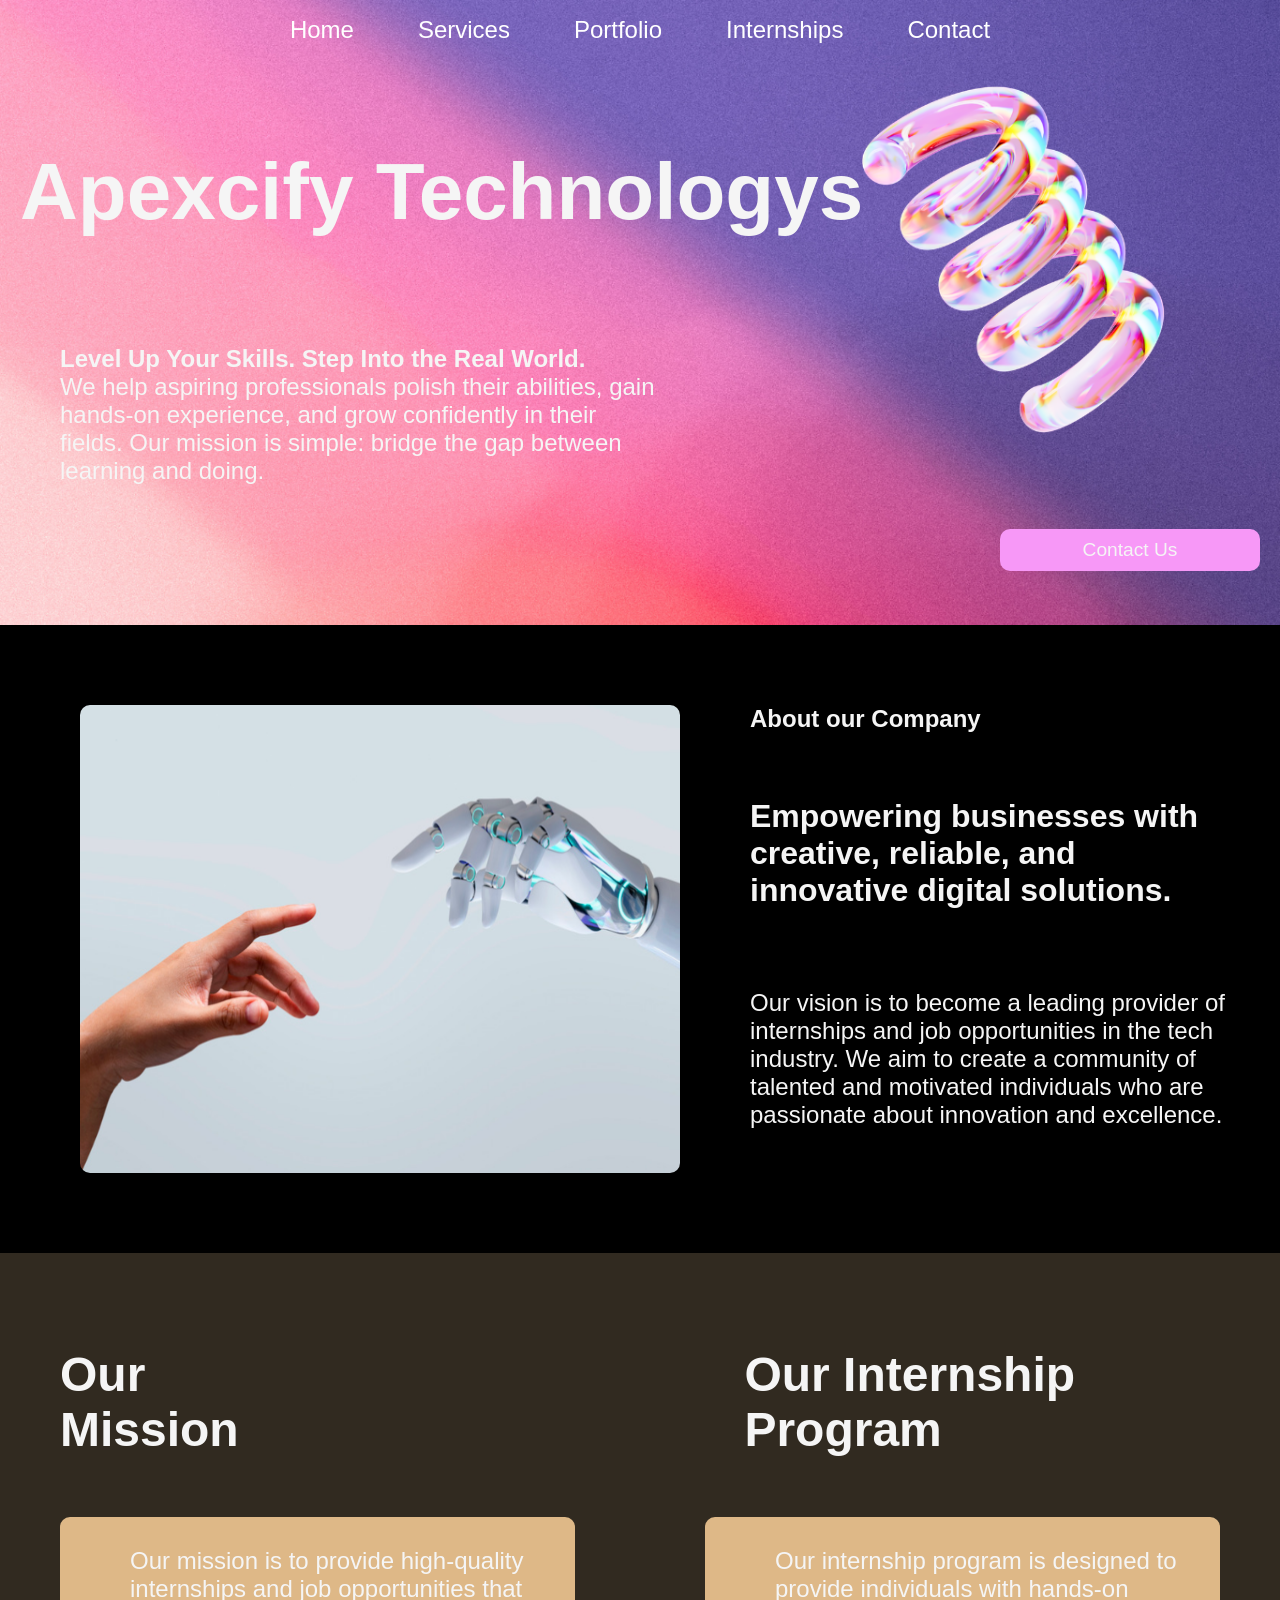
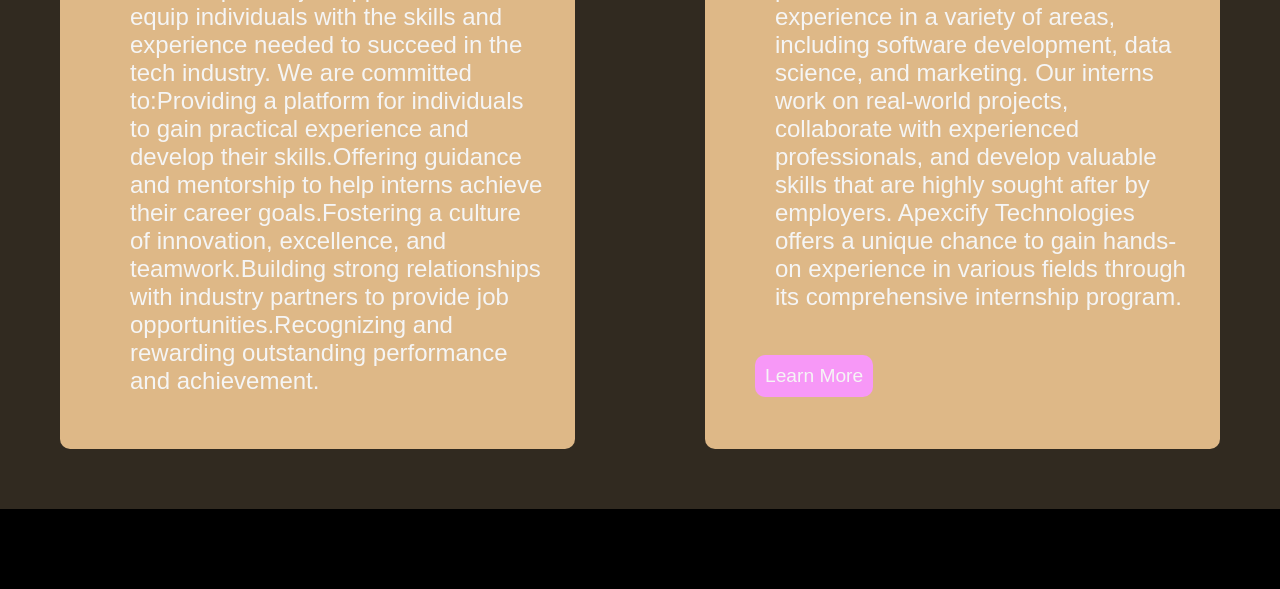
<file: index.html>
<!DOCTYPE html>
<html lang="en">
<head>
    <meta charset="UTF-8">
    <meta name="viewport" content="width=device-width, initial-scale=1.0">
    <link rel="stylesheet" href="style.css">
    <title>Apexify Technologys</title>
</head>
<body>
    <section class="Home">
    <nav>
        <a href="index.html">Home</a>
        <a href="services.html">Services</a>
        <a href="portfolio.html">Portfolio</a>
        <a href="internships.html">Internships</a>
        <a href="contact.html">Contact</a>
    </nav>
    <h1>Apexcify Technologys</h1>
    <div class="Container">
    <p><strong>Level Up Your Skills. Step Into the Real World.</strong><br>We help aspiring professionals
         polish their abilities, gain hands-on experience, and grow confidently in their fields.
          Our mission is simple: bridge the gap between learning and doing.<br>
         </p>
    <button style="margin-left: 1000px;"><a href="contact.html">Contact Us</a></button>
    </div>
    <br><br><br>
    </section>
    <section class="Company">
        <div class="Container-2">
            
            <img src="images/Image-2.png" alt="Image" style="border-radius: 10px;">
            
            <div class="Text">
            <h2>About our Company</h2>
            <h4>Empowering businesses with creative, reliable, and innovative digital solutions.</h4>
            <p>Our vision is to become a leading provider of internships and job opportunities in the 
                tech industry. We aim to create a community of talented and motivated individuals who 
                are passionate about innovation and excellence.</p>
        </div>
        </div>
    </section>



    <section class="mission" style="background-color:rgb(49, 42, 32);background-size: cover;margin-bottom: 0%;">
     <br><br><br>   
        <div class="headers">
        <h2>Our Mission</h2>
        <h2>Our Internship Program</h2>
        </div>
        
        <div class="Container-2">
                <div class="card">
                <p>Our mission is to provide high-quality internships and job opportunities that equip 
                individuals with the skills and experience needed to succeed in the tech industry.
                We are committed to:Providing a platform for individuals to gain practical experience 
                and develop their skills.Offering guidance and mentorship to help interns achieve their
                 career goals.Fostering a culture of innovation, excellence, and teamwork.Building 
                 strong relationships with industry partners to provide job opportunities.Recognizing 
                 and rewarding outstanding performance and achievement.</p>
            </div>
            
                
                <div class="card">
                <p>Our internship program is designed to provide individuals with hands-on experience 
                    in a variety of areas, including software development, data science, and marketing.
                     Our interns work on real-world projects, collaborate with experienced 
                     professionals, and develop valuable skills that are highly sought after by
                    employers. Apexcify
                    Technologies offers a unique chance to gain hands-on experience in various
                     fields through its comprehensive internship program.</p>
                <button style="margin-left: 40px;"><a href="internships.html">Learn More</a></button>
            </div>
            
        </div>

    </section>
</body>
</html>
</file>
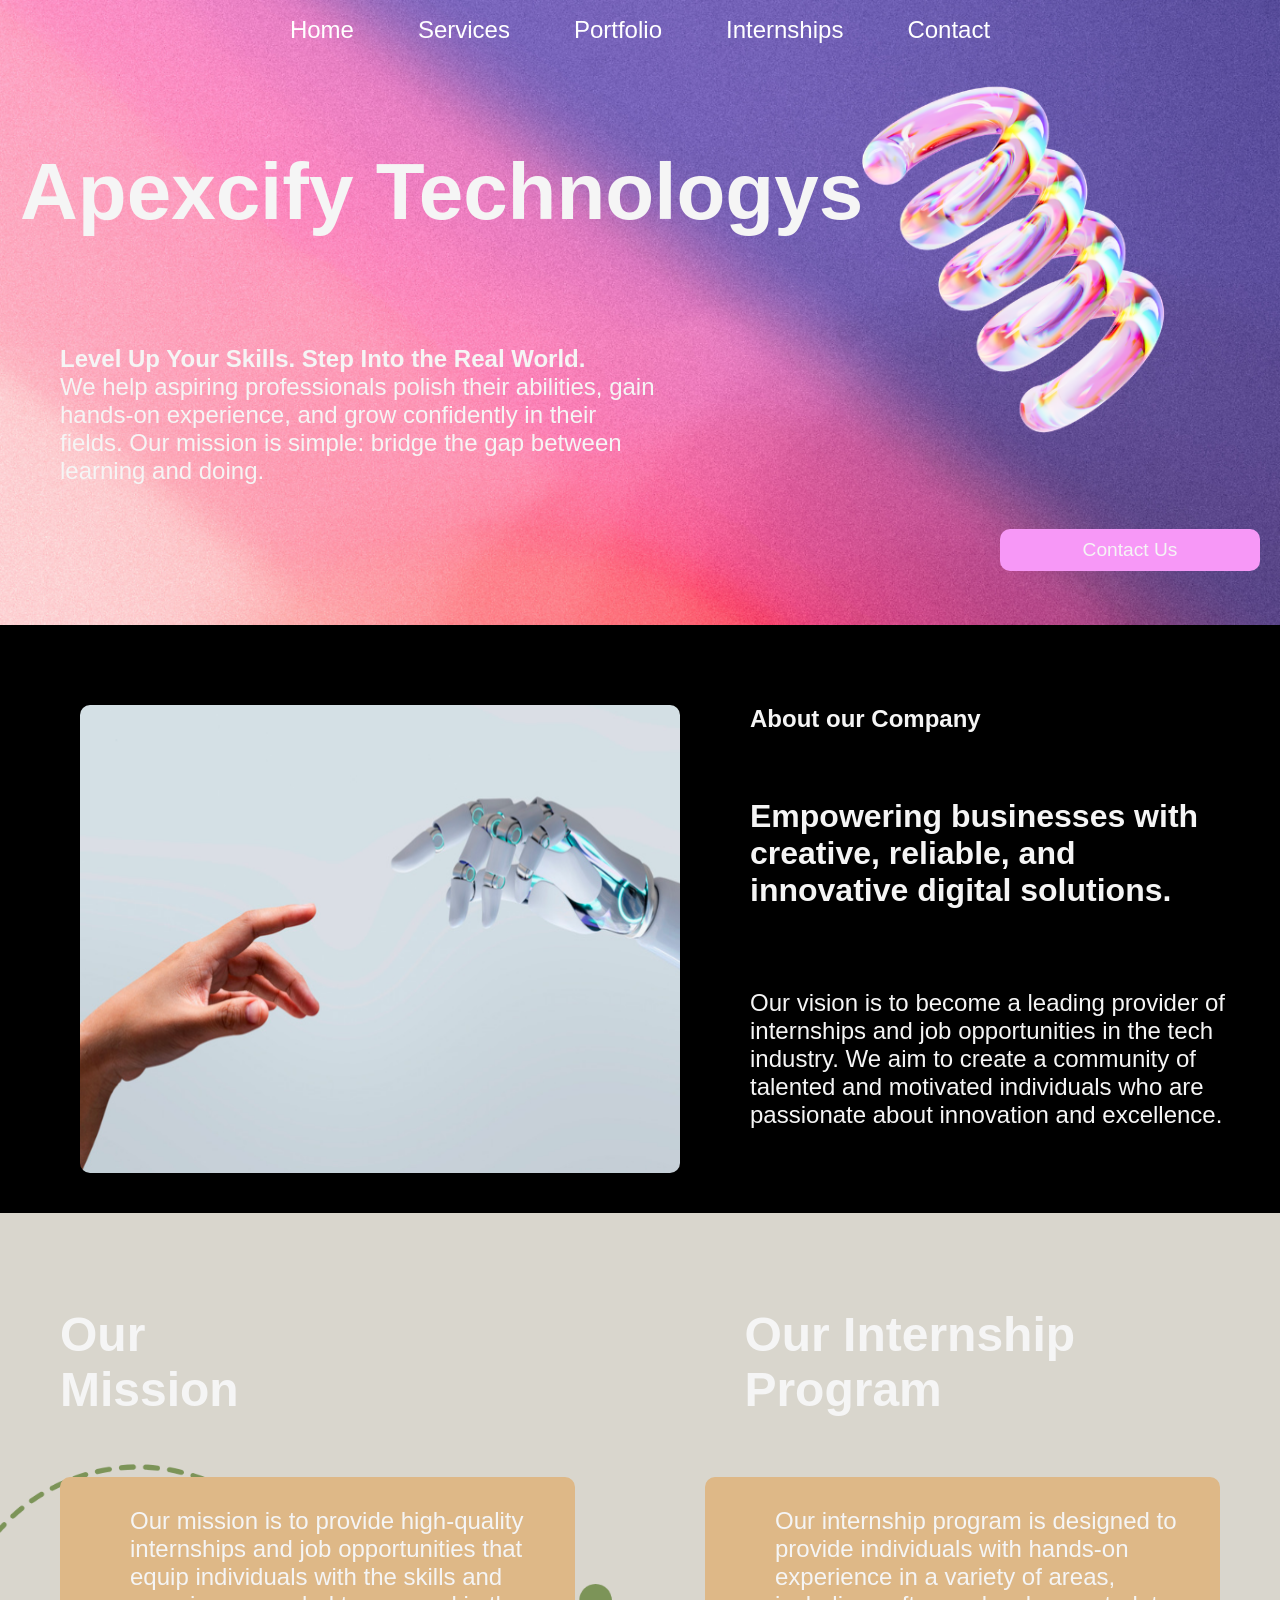
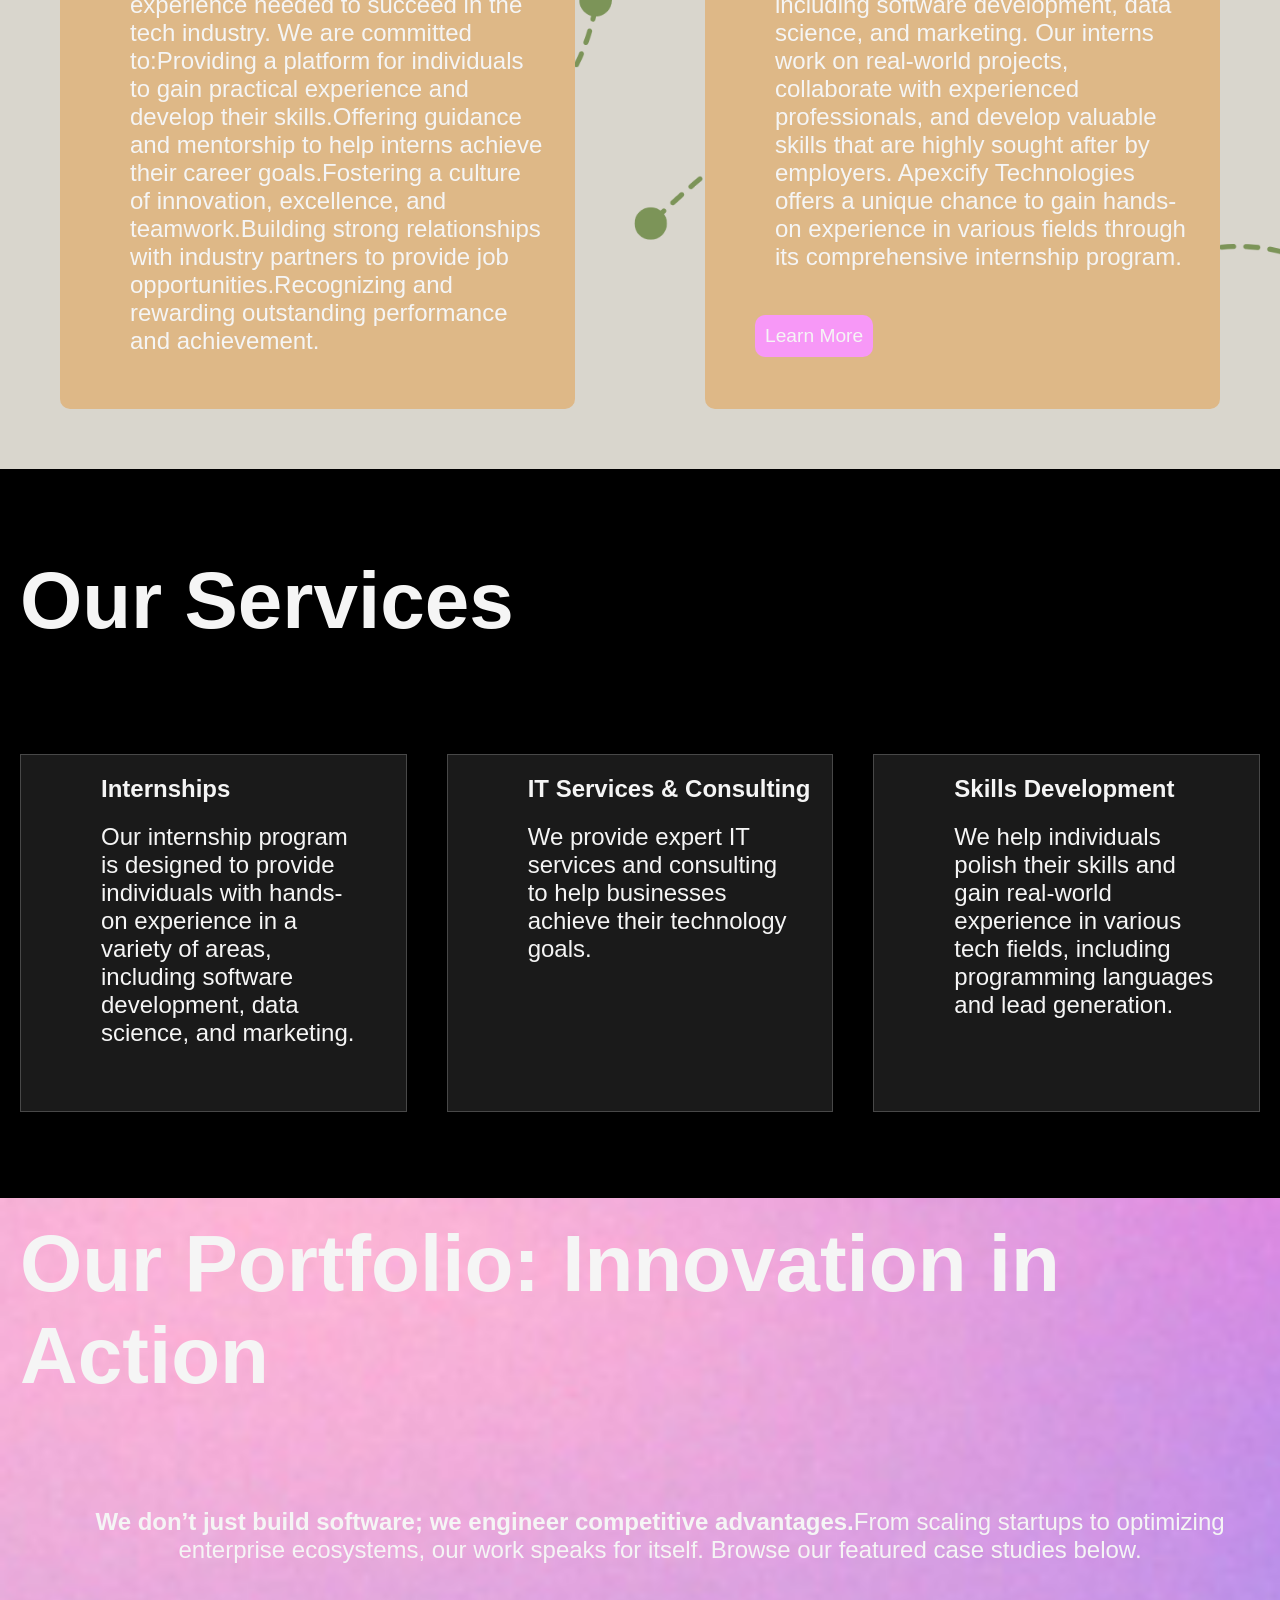
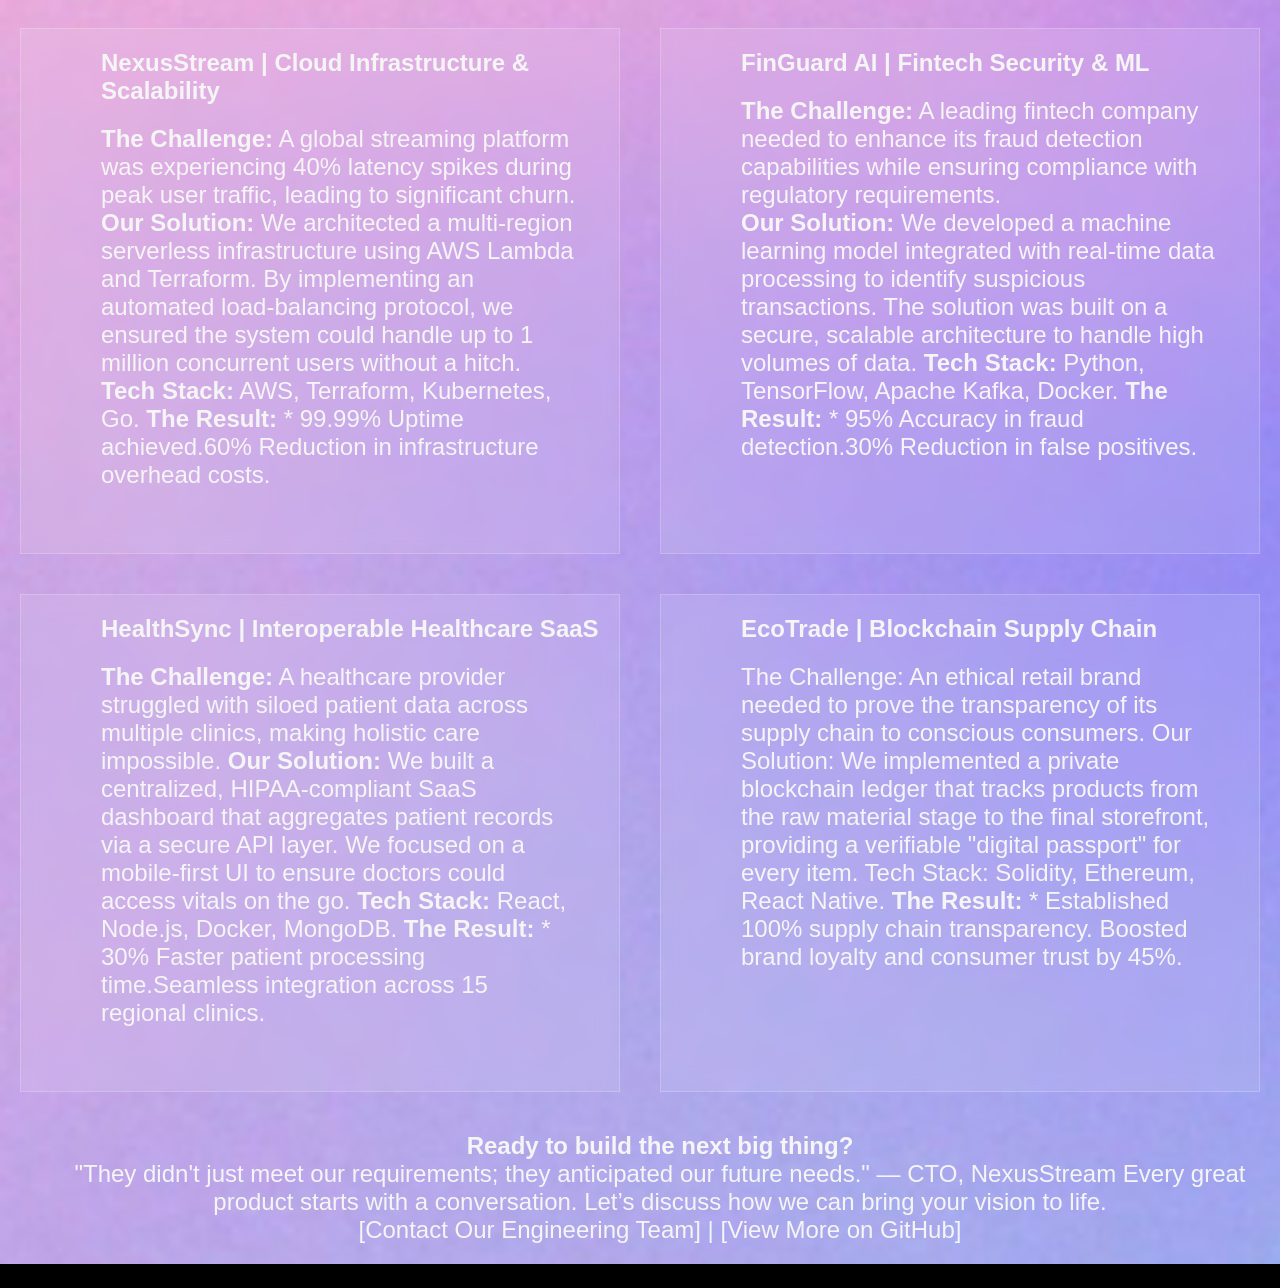
<file: testing/index.html>
<!DOCTYPE html>
<html lang="en">
<head>
    <meta charset="UTF-8">
    <meta name="viewport" content="width=device-width, initial-scale=1.0">
    <link rel="stylesheet" href="style.css">
    <title>Apexify Technologys</title>
</head>
<body>
    <section class="Home">
    <nav>
        <a href="index.html">Home</a>
        <a href="services.html">Services</a>
        <a href="portfolio.html">Portfolio</a>
        <a href="internships.html">Internships</a>
        <a href="contact.html">Contact</a>
    </nav>
    <h1>Apexcify Technologys</h1>
    <div class="Container">
    <p><strong>Level Up Your Skills. Step Into the Real World.</strong><br>We help aspiring professionals
         polish their abilities, gain hands-on experience, and grow confidently in their fields.
          Our mission is simple: bridge the gap between learning and doing.<br>
         </p>
    <button style="margin-left: 1000px;"><a href="contact.html">Contact Us</a></button>
    </div>
    <br><br><br>
    </section>
    <section class="Company">
        <div class="Container-2" style="margin-bottom: 40px;">
            
            <img src="images/Image-2.png" alt="Image" style="border-radius: 10px;">
            
            <div class="Text">
            <h2>About our Company</h2>
            <h4>Empowering businesses with creative, reliable, and innovative digital solutions.</h4>
            <p>Our vision is to become a leading provider of internships and job opportunities in the 
                tech industry. We aim to create a community of talented and motivated individuals who 
                are passionate about innovation and excellence.</p>
        </div>
        </div>
    </section>



    <section class="mission" style="background-image: url(images/Background-3.png);background-size: cover;margin-bottom: 0%;">
     <br><br><br>   
        <div class="headers">
        <h2>Our Mission</h2>
        <h2>Our Internship Program</h2>
        </div>
        
        <div class="Container-2">
                <div class="card">
                <p>Our mission is to provide high-quality internships and job opportunities that equip 
                individuals with the skills and experience needed to succeed in the tech industry.
                We are committed to:Providing a platform for individuals to gain practical experience 
                and develop their skills.Offering guidance and mentorship to help interns achieve their
                 career goals.Fostering a culture of innovation, excellence, and teamwork.Building 
                 strong relationships with industry partners to provide job opportunities.Recognizing 
                 and rewarding outstanding performance and achievement.</p>
            </div>
            
                
                <div class="card">
                <p>Our internship program is designed to provide individuals with hands-on experience 
                    in a variety of areas, including software development, data science, and marketing.
                     Our interns work on real-world projects, collaborate with experienced 
                     professionals, and develop valuable skills that are highly sought after by
                    employers. Apexcify
                    Technologies offers a unique chance to gain hands-on experience in various
                     fields through its comprehensive internship program.</p>
                <button style="margin-left: 40px;"><a href="internships.html">Learn More</a></button>
            </div>
            
        </div>

    </section>
    <section class="Services">
        <h1>Our Services</h1>
        <div class="Container-3">
            <div class="cards-2">
                <h2>Internships</h2>
                <p>Our internship program is designed to provide individuals with hands-on experience 
                    in a variety of areas, including software development, data science, and marketing.
                    </p>
            </div>
            <div class="cards-2">
                <h2>IT Services & Consulting</h2>
                <p>We provide expert IT services and consulting to help businesses achieve their
                 technology goals.</p>
            </div>
            <div class="cards-2">
                <h2>Skills Development</h2>
                <p>We help individuals polish their skills and gain real-world experience in various tech fields, including programming languages
                 and lead generation.</p>
            </div>

        </div>

    </section>
     <section class="Services" style="background-image: url(images/Background-2.png);background-size: cover;">
        <h1>Our Portfolio: Innovation in Action</h1>
        <p style="max-width:fit-content;text-align: center;"><strong>We don’t just build software; we engineer competitive advantages.</strong>From 
        scaling startups to optimizing enterprise ecosystems, our work speaks for itself. 
        Browse our featured case studies below.</p>
        <div class="Container-3">
            <div class="cards-2">
                <h2>NexusStream | Cloud Infrastructure & Scalability</h2>
                <p><strong>The Challenge:</strong> A global streaming platform was experiencing 40% latency spikes 
                during peak user traffic, leading to significant churn. <br>
                <strong>Our Solution:</strong> We architected a multi-region serverless infrastructure 
                using AWS Lambda and Terraform. By implementing an automated load-balancing protocol, 
                we ensured the system could handle up to 1 million concurrent users without a hitch.
                <strong>Tech Stack:</strong> AWS, Terraform, Kubernetes, Go.
                <strong>The Result:</strong> * 99.99% Uptime achieved.60% Reduction in infrastructure overhead costs.
                </p>
            </div>
            <div class="cards-2">
                <h2>FinGuard AI | Fintech Security & ML</h2>
                <p><strong>The Challenge:</strong> A leading fintech company needed to enhance its fraud detection capabilities while ensuring compliance with regulatory requirements. <br>
                <strong>Our Solution:</strong> We developed a machine learning model integrated with real-time data processing to identify suspicious transactions. The solution was built on a secure, scalable architecture to handle high volumes of data.
                <strong>Tech Stack:</strong> Python, TensorFlow, Apache Kafka, Docker.
                <strong>The Result:</strong> * 95% Accuracy in fraud detection.30% Reduction in false positives.
                </p>
            </div>
        </div>
        <div class="Container-3">
            <div class="cards-2">
                <h2>HealthSync | Interoperable Healthcare SaaS</h2>
                <p><strong>The Challenge:</strong> A healthcare provider struggled with siloed patient data across multiple clinics, making holistic care impossible.
                <strong>Our Solution:</strong> We built a centralized, HIPAA-compliant SaaS dashboard that aggregates patient records via a secure API layer. We focused on a mobile-first UI to ensure doctors could access vitals on the go.
                <strong>Tech Stack:</strong> React, Node.js, Docker, MongoDB.
                <strong>The Result:</strong> * 30% Faster patient processing time.Seamless integration across 15 regional clinics.
                </p>
            </div>
            <div class="cards-2">
                <h2>EcoTrade | Blockchain Supply Chain</h2>
                <p> <strong></strong>The Challenge: An ethical retail brand needed to prove the transparency of its supply chain to conscious consumers.
                Our Solution: We implemented a private blockchain ledger that tracks products from the raw material stage to the final storefront, providing a verifiable "digital passport" for every item.
                </strong>Tech Stack:</strong> Solidity, Ethereum, React Native.
                <strong>The Result:</strong> * Established 100% supply chain transparency.
                Boosted brand loyalty and consumer trust by 45%.
                </p>
            </div>
        </div>
        
            <p style="max-width:fit-content;text-align: center;"><strong>Ready to build the next big thing?</strong> <br> "They didn't just meet our 
            requirements; they anticipated our future needs." — CTO, NexusStream
            Every great product starts with a conversation. Let’s discuss how we can bring your vision to life.
             <br>[Contact Our Engineering Team] | [View More on GitHub]</p>
        
        </section>
</body>

</html>
</file>
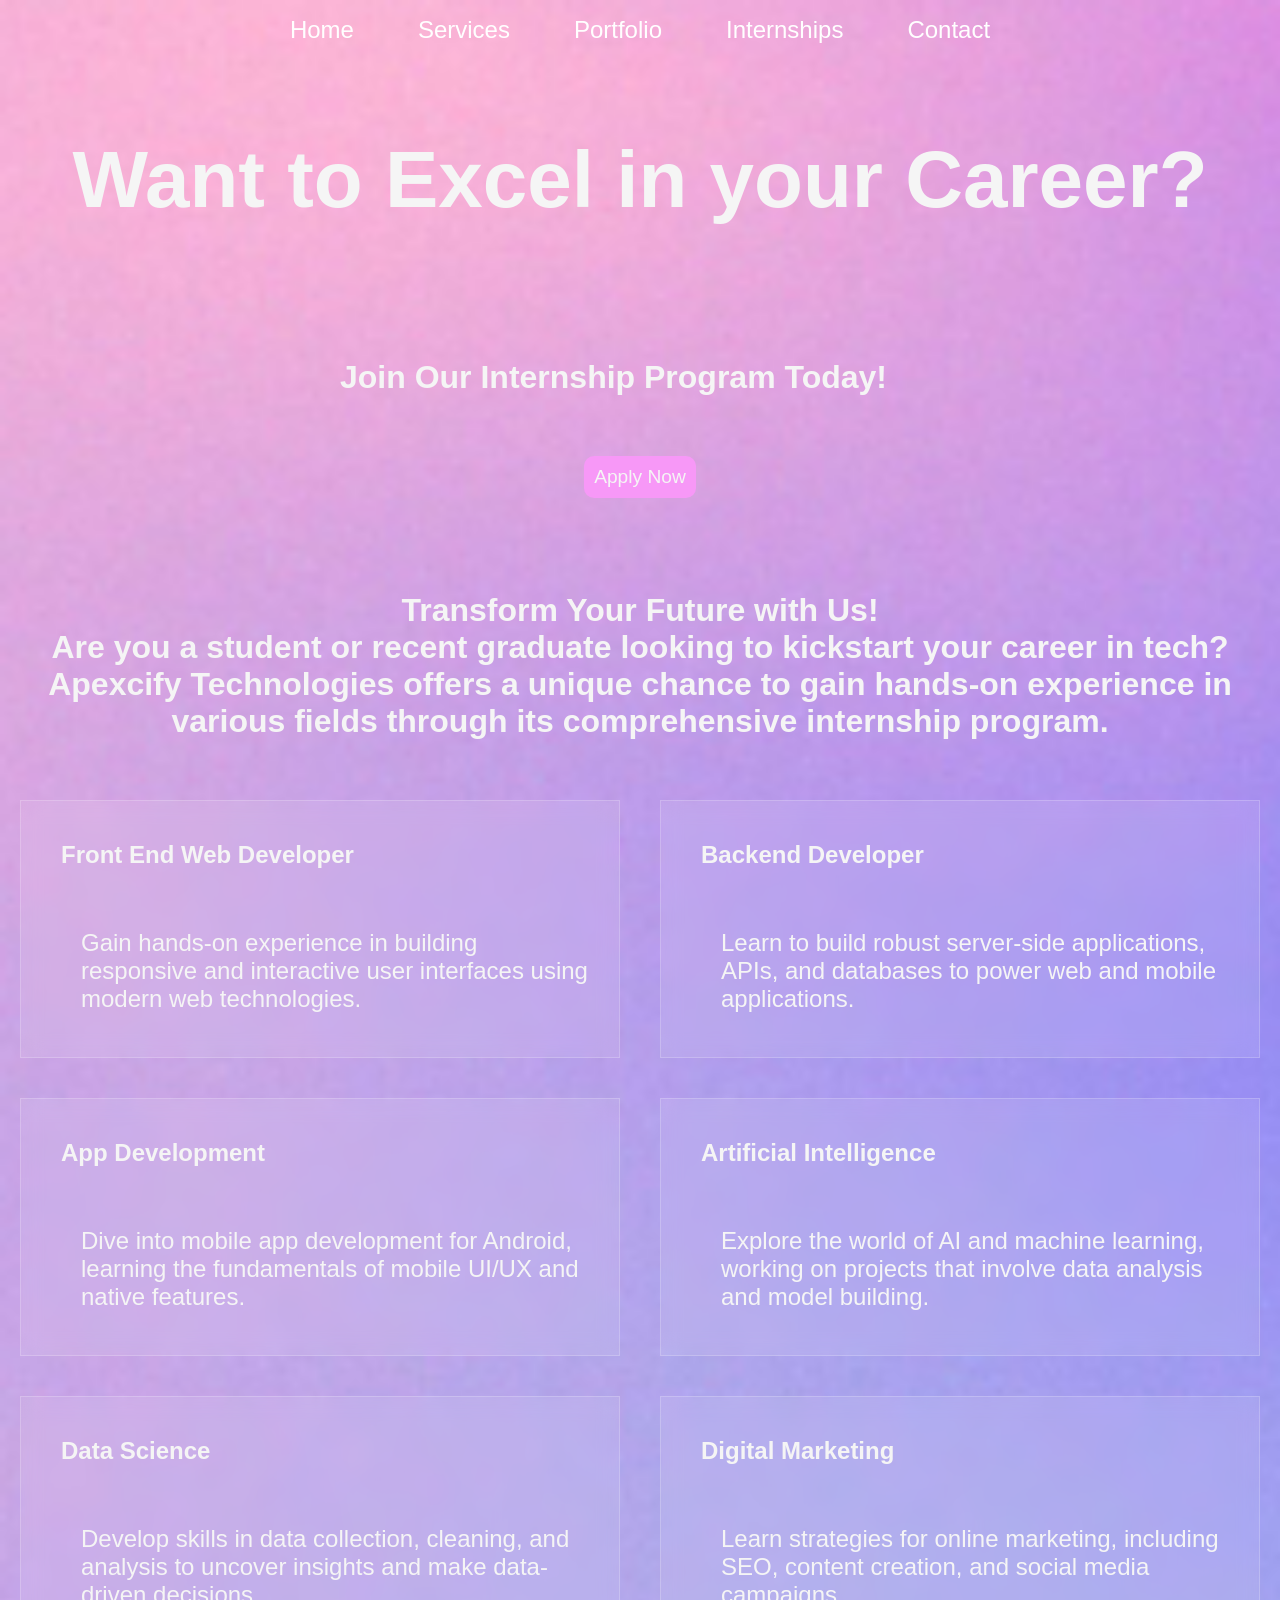
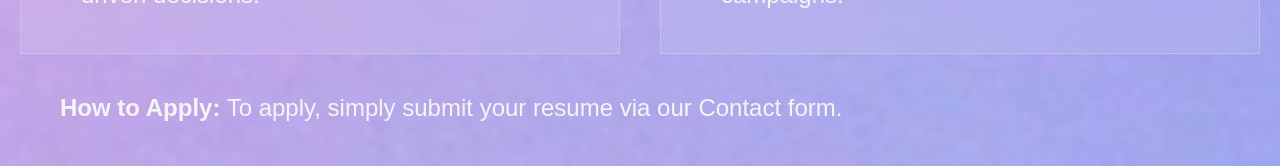
<file: internships.html>
<!DOCTYPE html>
<html lang="en">
<head>
    <meta charset="UTF-8">
    <meta name="viewport" content="width=device-width, initial-scale=1.0">
    <title>Internship at Apexcify Technologys</title>
    <link rel="stylesheet" href="style.css">
</head>
<body style="background-image: url(images/Background-2.png);background-size: cover;">
    <nav>
        <a href="index.html">Home</a>
        <a href="services.html">Services</a>
        <a href="portfolio.html">Portfolio</a>
        <a href="internships.html">Internships</a>
        <a href="contact.html">Contact</a>
    </nav>
    <h1 style="text-align: center;">Want to Excel in your Career?</h1>
    <h4 style="margin: 0 auto;display: block;">Join Our Internship Program Today!</h4>
    <button style="margin: 0 auto; display: block;"><a href="contact.html">Apply Now</a></button>
    <br><br><br>
    <h5>Transform Your Future with Us! <br>
        Are you a student or recent graduate looking to kickstart your career in tech?
        Apexcify Technologies offers a unique chance to gain hands-on experience in various fields
        through its comprehensive internship program.</h5>
        <div class="Container-3">
        <div class="cards-2">
         <h6>Front End Web Developer</h6>
         <p>Gain hands-on experience in building responsive and interactive user interfaces using 
            modern web technologies.</p>
        </div>
        <div class="cards-2">
         <h6>Backend Developer</h6>
         <p>Learn to build robust server-side applications, APIs, and databases to power web and mobile applications.</p>
        </div>
        </div>
        <div class="Container-3">
        <div class="cards-2">
         <h6>App Development</h6>
         <p>Dive into mobile app development for Android, learning the fundamentals of mobile UI/UX and native features.</p>
        </div>
        <div class="cards-2">
         <h6>Artificial Intelligence</h6>
         <p>Explore the world of AI and machine learning, working on projects that involve data analysis and model building.</p>
        </div>
        </div>
         <div class="Container-3">
        <div class="cards-2">
         <h6>Data Science</h6>
         <p>Develop skills in data collection, cleaning, and analysis to uncover insights and make data-driven decisions.</p>
        </div>
        <div class="cards-2">
         <h6>Digital Marketing</h6>
         <p>Learn strategies for online marketing, including SEO, content creation, and social media campaigns.</p>
        </div>
        </div>
        <p style="max-width: fit-content;"><strong>How to Apply:</strong> To apply, simply submit your resume via our Contact form.</p>


</body>
</html>
</file>
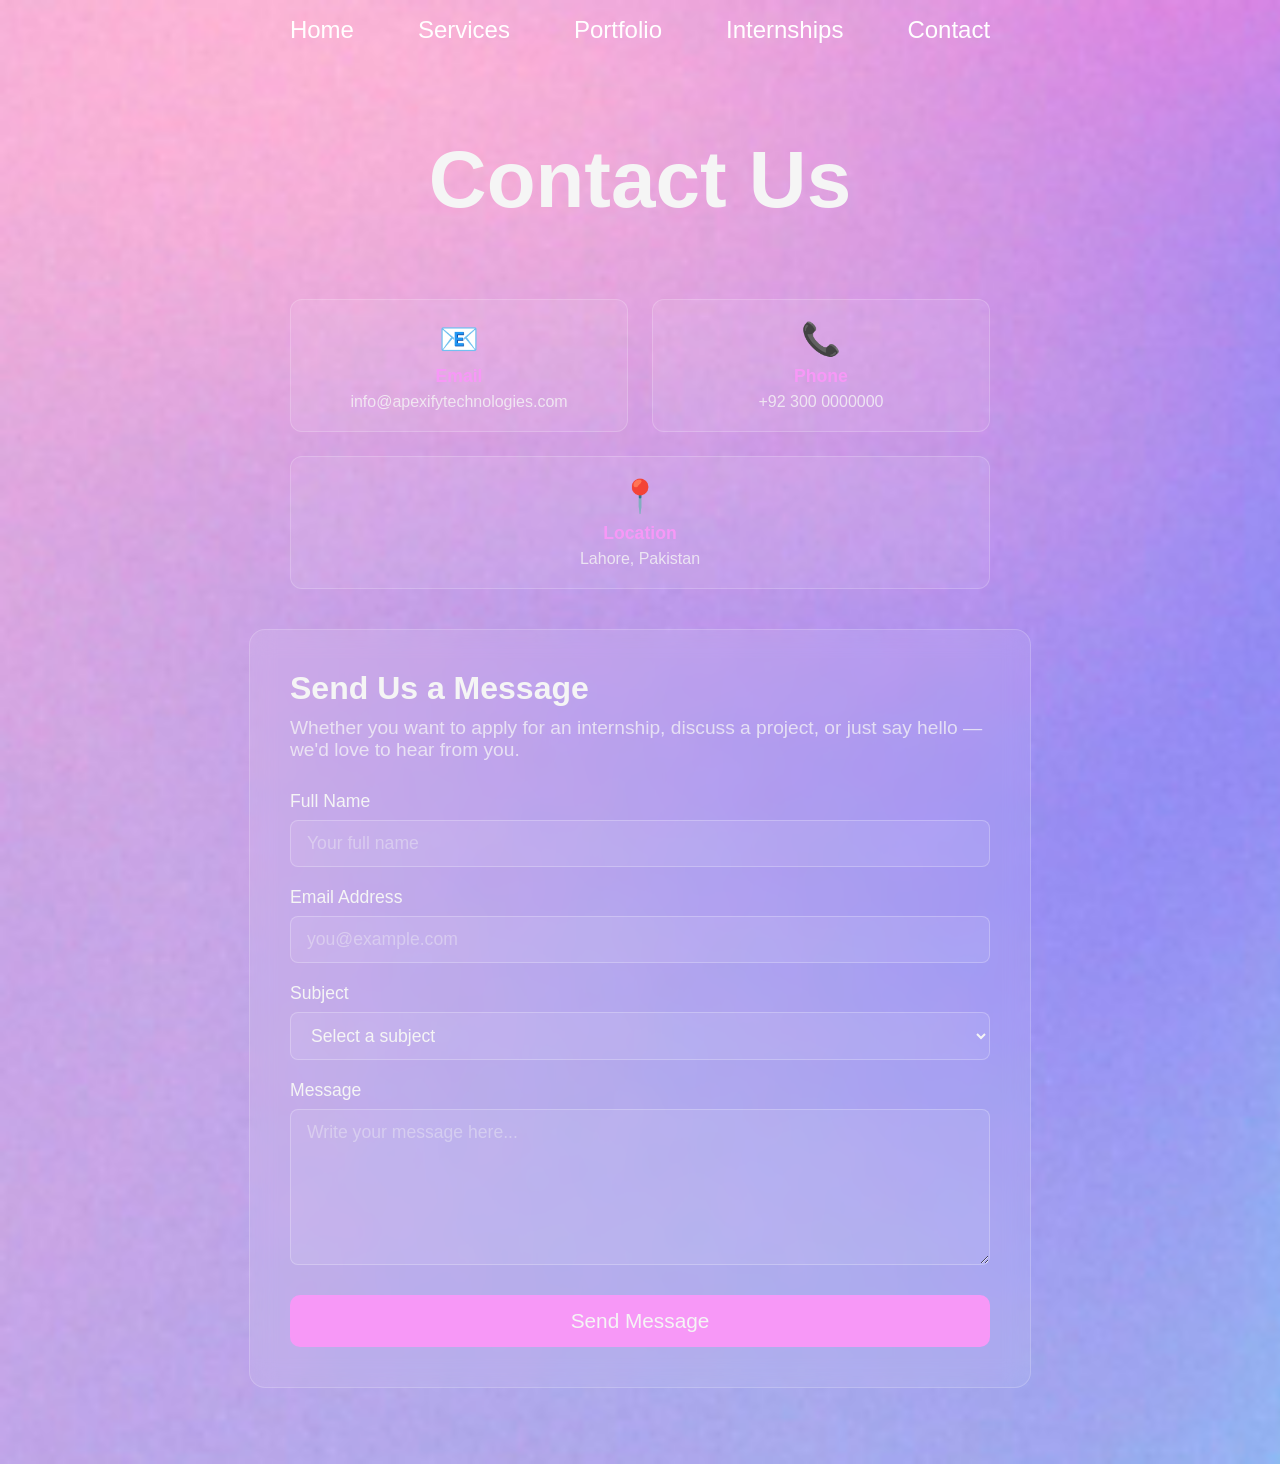
<file: testing/contact.html>
<!DOCTYPE html>
<html lang="en">
<head>
    <meta charset="UTF-8">
    <meta name="viewport" content="width=device-width, initial-scale=1.0">
    <title>Contact Us - Apexify Technologies</title>
    <link rel="stylesheet" href="style.css">
</head>
<body style="background-image: url(images/Background-2.png);background-size: cover;">
    <nav>
        <a href="index.html">Home</a>
        <a href="services.html">Services</a>
        <a href="portfolio.html">Portfolio</a>
        <a href="internships.html">Internships</a>
        <a href="contact.html">Contact</a>
    </nav>

    <h1 style="text-align:center;">Contact Us</h1>

    <!-- Info Cards -->
    <div class="contact-info">
        <div class="contact-info-card">
            <span>📧</span>
            <h4>Email</h4>
            <p>info@apexifytechnologies.com</p>
        </div>
        <div class="contact-info-card">
            <span>📞</span>
            <h4>Phone</h4>
            <p>+92 300 0000000</p>
        </div>
        <div class="contact-info-card">
            <span>📍</span>
            <h4>Location</h4>
            <p>Lahore, Pakistan</p>
        </div>
    </div>

    <!-- Contact Form -->
    <div class="contact-section">
        <h2>Send Us a Message</h2>
        <p>Whether you want to apply for an internship, discuss a project, or just say hello — we'd love to hear from you.</p>

        <div class="form-group">
            <label for="name">Full Name</label>
            <input type="text" id="name" placeholder="Your full name" />
        </div>
        <div class="form-group">
            <label for="email">Email Address</label>
            <input type="email" id="email" placeholder="you@example.com" />
        </div>
        <div class="form-group">
            <label for="subject">Subject</label>
            <select id="subject">
                <option value="">Select a subject</option>
                <option value="internship">Internship Application</option>
                <option value="project">Project Inquiry</option>
                <option value="consulting">IT Consulting</option>
                <option value="other">Other</option>
            </select>
        </div>
        <div class="form-group">
            <label for="message">Message</label>
            <textarea id="message" placeholder="Write your message here..."></textarea>
        </div>

        <button class="contact-submit" onclick="submitForm()">Send Message</button>

        <div class="success-msg" id="successMsg">
            ✅ Thank you! Your message has been sent. We'll get back to you shortly.
        </div>
    </div>

    <br><br>

    <script>
        function submitForm() {
            const name = document.getElementById('name').value.trim();
            const email = document.getElementById('email').value.trim();
            const message = document.getElementById('message').value.trim();

            if (!name || !email || !message) {
                alert('Please fill in your name, email, and message before submitting.');
                return;
            }

            const emailPattern = /^[^\s@]+@[^\s@]+\.[^\s@]+$/;
            if (!emailPattern.test(email)) {
                alert('Please enter a valid email address.');
                return;
            }

            document.getElementById('successMsg').style.display = 'block';
            document.getElementById('name').value = '';
            document.getElementById('email').value = '';
            document.getElementById('subject').value = '';
            document.getElementById('message').value = '';
        }
    </script>
</body>
</html>
</file>
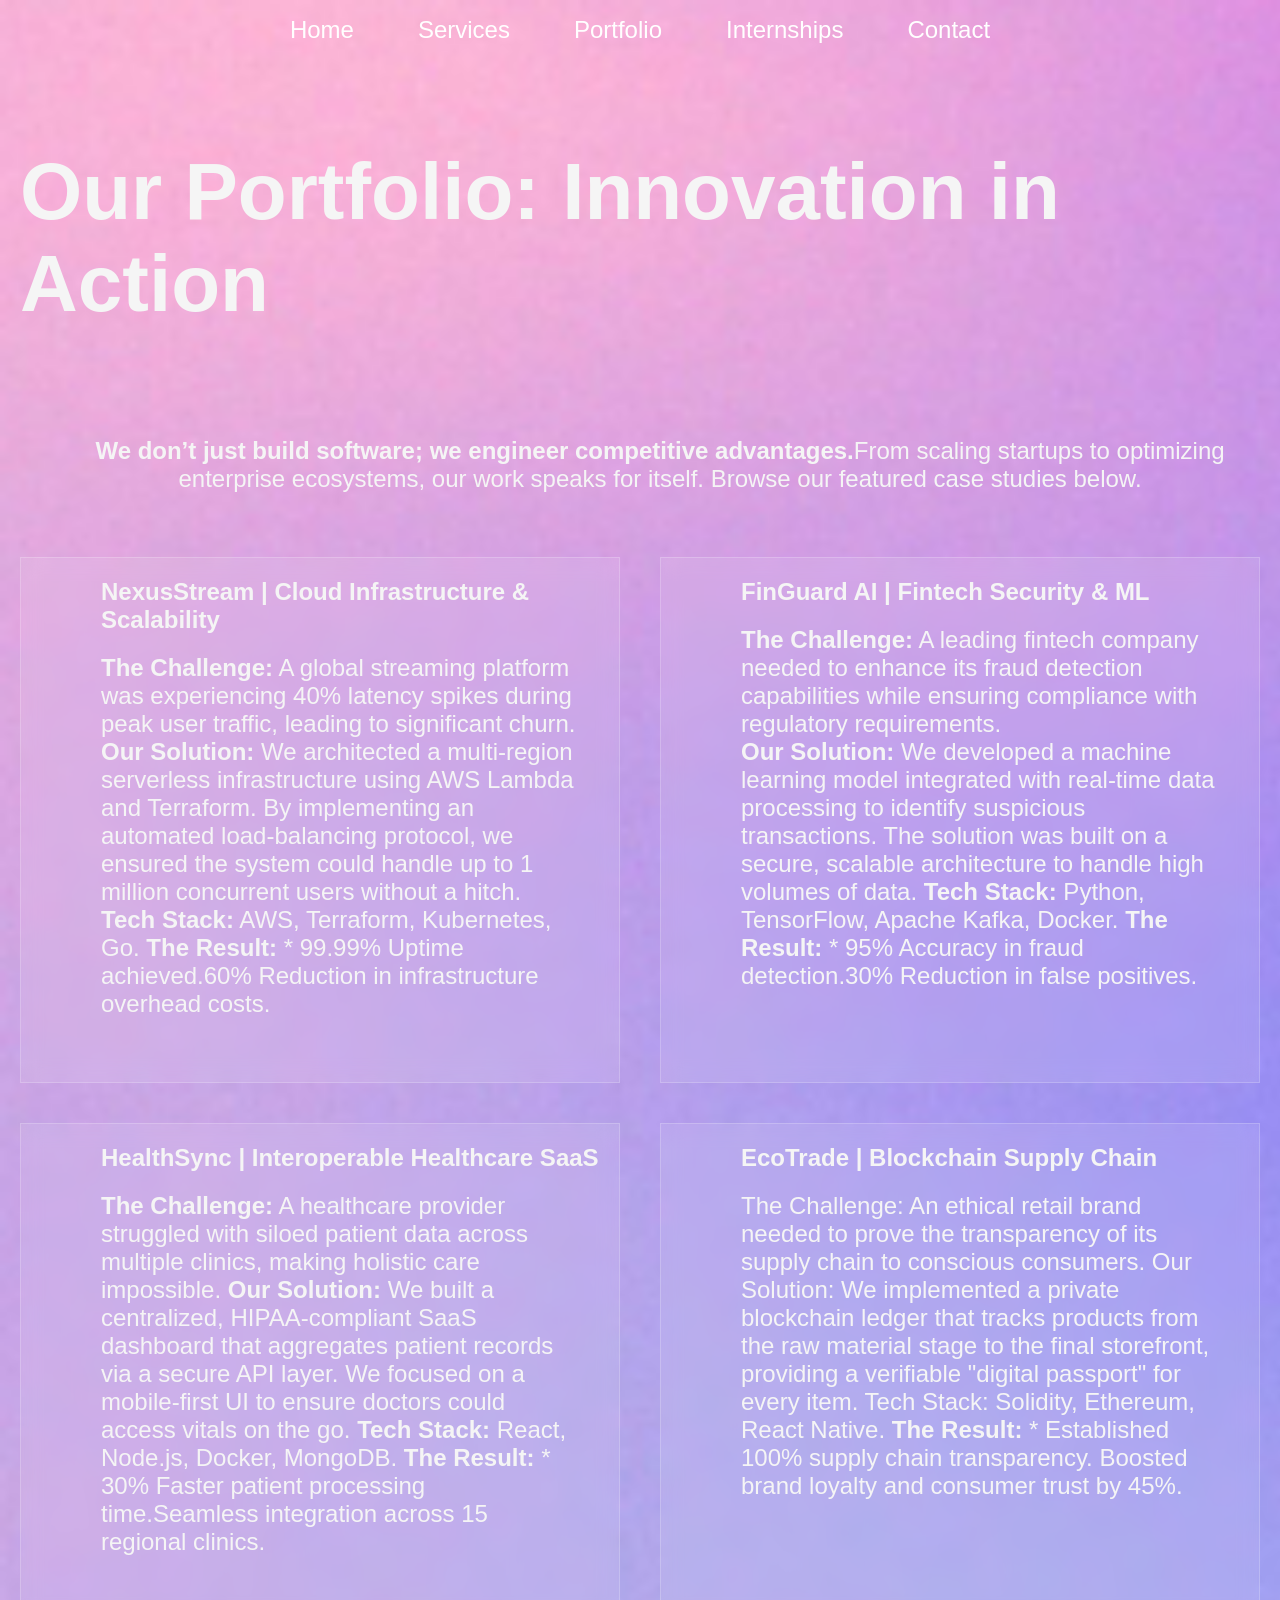
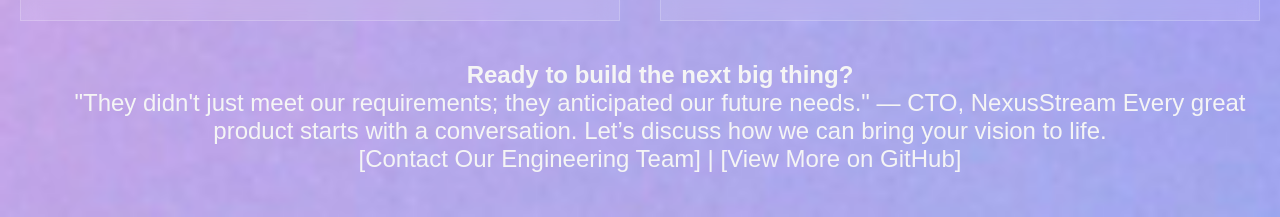
<file: testing/portfolio.html>
<!DOCTYPE html>
<html lang="en">
<head>
    <meta charset="UTF-8">
    <meta name="viewport" content="width=device-width, initial-scale=1.0">
    <title>Portfolio</title>
    <link rel="stylesheet" href="style.css">
</head>
 <nav>
        <a href="index.html">Home</a>
        <a href="services.html">Services</a>
        <a href="portfolio.html">Portfolio</a>
        <a href="internships.html">Internships</a>
        <a href="contact.html">Contact</a>
    </nav>
<body style="background-image: url(images/Background-2.png);background-size: cover;">
     <section class="Services">
        <h1>Our Portfolio: Innovation in Action</h1>
        <p style="max-width:fit-content;text-align: center;"><strong>We don’t just build software; we engineer competitive advantages.</strong>From 
        scaling startups to optimizing enterprise ecosystems, our work speaks for itself. 
        Browse our featured case studies below.</p>
        <div class="Container-3">
            <div class="cards-2">
                <h2>NexusStream | Cloud Infrastructure & Scalability</h2>
                <p><strong>The Challenge:</strong> A global streaming platform was experiencing 40% latency spikes 
                during peak user traffic, leading to significant churn. <br>
                <strong>Our Solution:</strong> We architected a multi-region serverless infrastructure 
                using AWS Lambda and Terraform. By implementing an automated load-balancing protocol, 
                we ensured the system could handle up to 1 million concurrent users without a hitch.
                <strong>Tech Stack:</strong> AWS, Terraform, Kubernetes, Go.
                <strong>The Result:</strong> * 99.99% Uptime achieved.60% Reduction in infrastructure overhead costs.
                </p>
            </div>
            <div class="cards-2">
                <h2>FinGuard AI | Fintech Security & ML</h2>
                <p><strong>The Challenge:</strong> A leading fintech company needed to enhance its fraud detection capabilities while ensuring compliance with regulatory requirements. <br>
                <strong>Our Solution:</strong> We developed a machine learning model integrated with real-time data processing to identify suspicious transactions. The solution was built on a secure, scalable architecture to handle high volumes of data.
                <strong>Tech Stack:</strong> Python, TensorFlow, Apache Kafka, Docker.
                <strong>The Result:</strong> * 95% Accuracy in fraud detection.30% Reduction in false positives.
                </p>
            </div>
        </div>
        <div class="Container-3">
            <div class="cards-2">
                <h2>HealthSync | Interoperable Healthcare SaaS</h2>
                <p><strong>The Challenge:</strong> A healthcare provider struggled with siloed patient data across multiple clinics, making holistic care impossible.
                <strong>Our Solution:</strong> We built a centralized, HIPAA-compliant SaaS dashboard that aggregates patient records via a secure API layer. We focused on a mobile-first UI to ensure doctors could access vitals on the go.
                <strong>Tech Stack:</strong> React, Node.js, Docker, MongoDB.
                <strong>The Result:</strong> * 30% Faster patient processing time.Seamless integration across 15 regional clinics.
                </p>
            </div>
            <div class="cards-2">
                <h2>EcoTrade | Blockchain Supply Chain</h2>
                <p> <strong></strong>The Challenge: An ethical retail brand needed to prove the transparency of its supply chain to conscious consumers.
                Our Solution: We implemented a private blockchain ledger that tracks products from the raw material stage to the final storefront, providing a verifiable "digital passport" for every item.
                </strong>Tech Stack:</strong> Solidity, Ethereum, React Native.
                <strong>The Result:</strong> * Established 100% supply chain transparency.
                Boosted brand loyalty and consumer trust by 45%.
                </p>
            </div>
        </div>
        
            <p style="max-width:fit-content;text-align: center;"><strong>Ready to build the next big thing?</strong> <br> "They didn't just meet our 
            requirements; they anticipated our future needs." — CTO, NexusStream
            Every great product starts with a conversation. Let’s discuss how we can bring your vision to life.
             <br>[Contact Our Engineering Team] | [View More on GitHub]</p>
        
        </section>
</body>
</html>
</file>
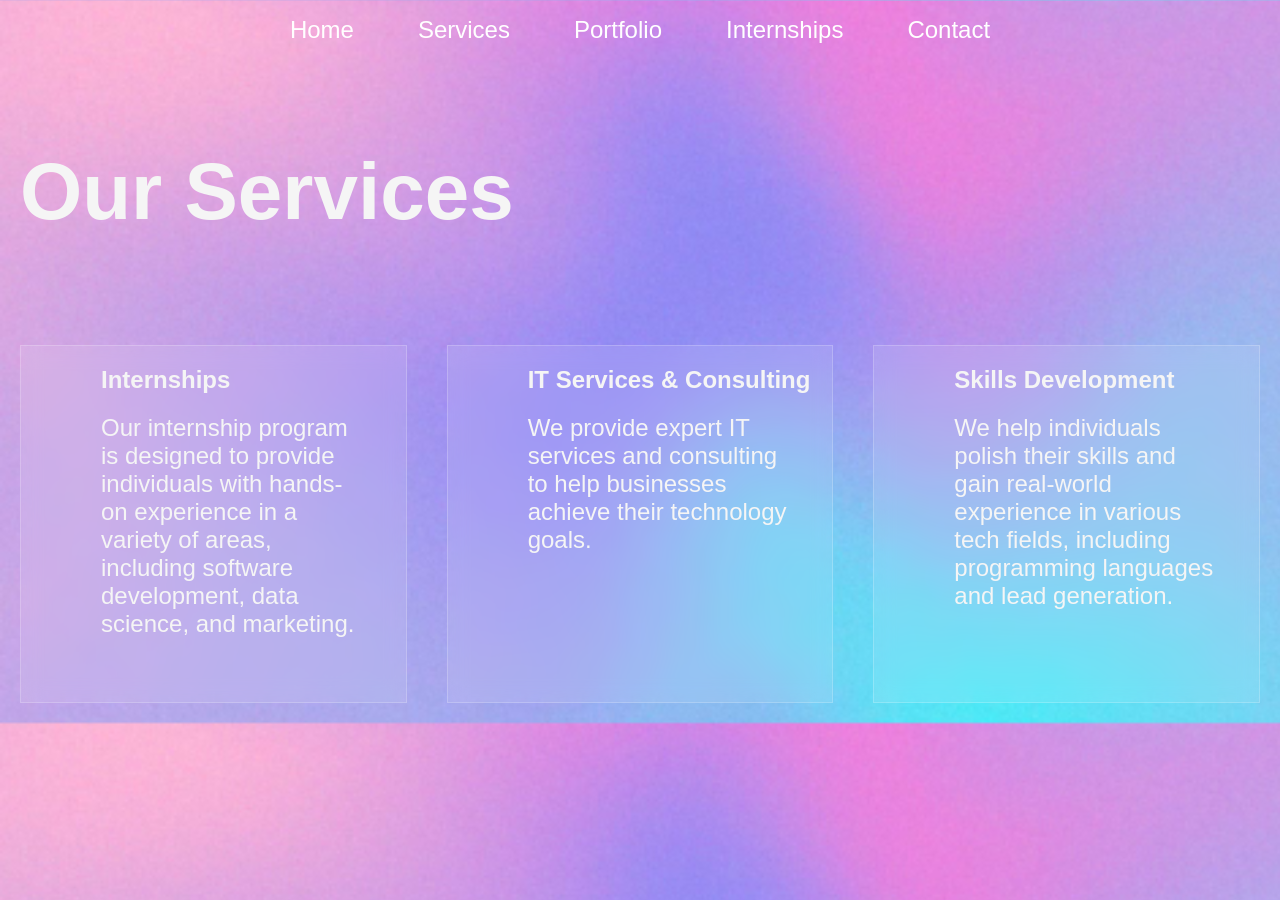
<file: testing/services.html>
<!DOCTYPE html>
<html lang="en">
<head>
    <meta charset="UTF-8">
    <meta name="viewport" content="width=device-width, initial-scale=1.0">
    <link rel="stylesheet" href="style.css">
    <title>Apexify Technologys</title>
</head>
<body  style="background-image: url(images/Background-2.png);background-size: cover;">
    <nav>
        <a href="index.html">Home</a>
        <a href="services.html">Services</a>
        <a href="portfolio.html">Portfolio</a>
        <a href="internships.html">Internships</a>
        <a href="contact.html">Contact</a>
    </nav>
    <section class="Services">
        <h1>Our Services</h1>
        <div class="Container-3">
            <div class="cards-2">
                <h2>Internships</h2>
                <p>Our internship program is designed to provide individuals with hands-on experience 
                    in a variety of areas, including software development, data science, and marketing.
                    </p>
            </div>
            <div class="cards-2">
                <h2>IT Services & Consulting</h2>
                <p>We provide expert IT services and consulting to help businesses achieve their
                 technology goals.</p>
            </div>
            <div class="cards-2">
                <h2>Skills Development</h2>
                <p>We help individuals polish their skills and gain real-world experience in various tech fields, including programming languages
                 and lead generation.</p>
            </div>

        </div>

    </section>
</body>
</html>
</file>
<file: style.css>
/* Body */
body{
    margin: 0%;
    font-family: 'Arial', sans-serif;
    background-color: black;
}


  /* Headings */
h1{
    align-items: center;
    font-size: 5rem;
    color: whitesmoke;
    padding: 20px;
}
h4{
    font-size: 2rem;
    color: whitesmoke;
    padding: 60px;
    max-width: 600px;
    margin-top: 5px;
    margin-bottom: 0%;
   
}
h2{
    color: whitesmoke;
    margin-left: 60px;
    margin-bottom: 0%;
    margin-top: 0%;
}
h5{
    color: whitesmoke;
    font-size: 2.0rem;
    margin: 40px;
    text-align: center;
}
h6{
    color: whitesmoke;
    font-size: 1.5rem;
    margin: 40px;
   
}
.Text{
    justify-content: right;
    align-items: right;
    margin-top: 80px;
    
}
/*images*/

img{
    max-width: 600px;
    border-radius: 10px;
    margin-top: 80px;
    margin-left: 80px;
    margin-right: 0px;

}


  /* Paragraphs */
p{
    font-size: 1.5rem;
    color: whitesmoke;
    padding: 20px;
    max-width: 600px;
    margin-left: 40px;
    margin-top: 0%;
}
   /* Style for the button */
button{
    color: whitesmoke;
    background-color: rgb(247, 152, 247);
    border: none;
    padding: 10px;
    font-size: 1.2rem;
    
    border-radius: 10px;
    margin-right: 20px;
}
button a{
    color: whitesmoke;
    text-decoration: none;
}
button:hover{
    background-color: rgb(240, 107, 240);
    cursor: pointer;
    transform: scale(1.1);
    
}

    /* Style for the navigation bar */ 

nav{
    display: flex;
    justify-content: center;
    gap: 4rem;
    padding: 1rem;
    
}
nav a{
    color: white;
    text-decoration: none;
    font-size: 1.5rem;
    position: relative;
}
nav a::after{
    content: '';
    position: absolute;
    width: 0;
    height: 2px;
    background-color: whitesmoke;
    left: 0;
    bottom: -5px;
    transition: width 0.3s ease;
}
nav a:hover::after{
    width: 100%;
}
  /* Style for the container and home section */
.Container{
    display: flex;
    flex-direction: column;
    
}
.Container-2{
    display: flex;
    flex-direction: row;
    gap: 10px;
    margin-bottom: 80px;
}
.Home{
    background-image: url(images/Background-1.png);
    background-size: cover;
}
.Company{
    background-color: black;
    background-size: cover;
    margin-bottom: 0%;
}
.card{
    background-color: burlywood;
    padding: 10px;
    margin: 60px;
    border-radius: 10px;
}
.headers{
    display: flex;
    flex-direction: row;
    gap: 350px;
    font-size: 2rem;
    margin-top: 40px;
}
.Container-3{
    display: flex;
    flex-direction: row;
    
}
.cards-2{
    background: rgba(255, 255, 255, 0.1);
    backdrop-filter: blur(10px);
    border: 1px solid rgba(255, 255, 255, 0.2);
    margin: 20px;
}
.cards-2:hover{
    background: rgba(255, 255, 255, 0.2);
    backdrop-filter: blur(15px);
    cursor: pointer;
    transform: scale(1.04)
}
</file>
<file: testing/style.css>
/* Body */
body{
    margin: 0%;
    font-family: 'Arial', sans-serif;
    background-color: black;
}


  /* Headings */
h1{
    align-items: center;
    font-size: 5rem;
    color: whitesmoke;
    padding: 20px;
}
h4{
    font-size: 2rem;
    color: whitesmoke;
    padding: 60px;
    max-width: 600px;
    margin-top: 5px;
    margin-bottom: 0%;
   
}
h2{
    color: whitesmoke;
    margin-left: 60px;
    margin-bottom: 0%;
    margin-top: 0%;
}
h5{
    color: whitesmoke;
    font-size: 2.0rem;
    margin: 40px;
    text-align: center;
}
h6{
    color: whitesmoke;
    font-size: 1.5rem;
    margin: 40px;
   
}
.Text{
    justify-content: right;
    align-items: right;
    margin-top: 80px;
    
}
/*images*/

img{
    max-width: 600px;
    border-radius: 10px;
    margin-top: 80px;
    margin-left: 80px;
    margin-right: 0px;

}


  /* Paragraphs */
p{
    font-size: 1.5rem;
    color: whitesmoke;
    padding: 20px;
    max-width: 600px;
    margin-left: 40px;
    margin-top: 0%;
}
   /* Style for the button */
button{
    color: whitesmoke;
    background-color: rgb(247, 152, 247);
    border: none;
    padding: 10px;
    font-size: 1.2rem;
    
    border-radius: 10px;
    margin-right: 20px;
}
button a{
    color: whitesmoke;
    text-decoration: none;
}
button:hover{
    background-color: rgb(240, 107, 240);
    cursor: pointer;
    transform: scale(1.1);
    
}

    /* Style for the navigation bar */ 

nav{
    display: flex;
    justify-content: center;
    gap: 4rem;
    padding: 1rem;
    flex-wrap: wrap;
}
nav a{
    color: white;
    text-decoration: none;
    font-size: 1.5rem;
    position: relative;
}
nav a::after{
    content: '';
    position: absolute;
    width: 0;
    height: 2px;
    background-color: whitesmoke;
    left: 0;
    bottom: -5px;
    transition: width 0.3s ease;
}
nav a:hover::after{
    width: 100%;
}
  /* Style for the container and home section */
.Container{
    display: flex;
    flex-direction: column;
    
}
.Container-2{
    display: flex;
    flex-direction: row;
    gap: 10px;
    
}
.Home{
    background-image: url(images/Background-1.png);
    background-size: cover;
}
.Company{
    background-color: black;
    background-size: cover;
    margin-bottom: 0%;
}
.card{
    background-color: burlywood;
    padding: 10px;
    margin: 60px;
    border-radius: 10px;
}
.headers{
    display: flex;
    flex-direction: row;
    gap: 350px;
    font-size: 2rem;
    margin-top: 40px;
}
.Container-3{
    display: flex;
    flex-direction: row;
    
}
.cards-2{
    background: rgba(255, 255, 255, 0.1);
    backdrop-filter: blur(10px);
    border: 1px solid rgba(255, 255, 255, 0.2);
    margin: 20px;
    padding: 20px;
}
.cards-2:hover{
    background: rgba(255, 255, 255, 0.2);
    backdrop-filter: blur(15px);
    cursor: pointer;
    transform: scale(1.04)
}
.services{
    background-color: black;
    background-size: cover;
    margin-bottom: 0%;
    margin-top: 0%;
}

/* Contact Form */
.contact-section {
    max-width: 700px;
    margin: 40px auto;
    padding: 40px;
    background: rgba(255, 255, 255, 0.08);
    backdrop-filter: blur(12px);
    border: 1px solid rgba(255, 255, 255, 0.2);
    border-radius: 16px;
}
.contact-section h2 {
    margin-left: 0;
    margin-bottom: 10px;
    font-size: 2rem;
}
.contact-section p {
    margin-left: 0;
    padding: 0;
    margin-bottom: 30px;
    font-size: 1.2rem;
    color: rgba(245,245,245,0.75);
    max-width: 100%;
}
.form-group {
    display: flex;
    flex-direction: column;
    margin-bottom: 20px;
}
.form-group label {
    color: whitesmoke;
    font-size: 1.1rem;
    margin-bottom: 8px;
}
.form-group input,
.form-group textarea,
.form-group select {
    background: rgba(255,255,255,0.08);
    border: 1px solid rgba(255,255,255,0.25);
    border-radius: 8px;
    padding: 12px 16px;
    color: whitesmoke;
    font-size: 1.1rem;
    font-family: 'Arial', sans-serif;
    outline: none;
    transition: border 0.3s;
}
.form-group input::placeholder,
.form-group textarea::placeholder {
    color: rgba(245,245,245,0.4);
}
.form-group input:focus,
.form-group textarea:focus,
.form-group select:focus {
    border-color: rgb(247, 152, 247);
}
.form-group select option {
    background: #1a1a1a;
    color: whitesmoke;
}
.form-group textarea {
    resize: vertical;
    min-height: 130px;
}
.contact-submit {
    width: 100%;
    padding: 14px;
    font-size: 1.3rem;
    border-radius: 10px;
    margin-right: 0;
    margin-top: 10px;
}
.contact-info {
    display: flex;
    flex-wrap: wrap;
    gap: 24px;
    justify-content: center;
    margin: 0 auto 40px auto;
    max-width: 700px;
    padding: 0 20px;
}
.contact-info-card {
    background: rgba(255,255,255,0.08);
    border: 1px solid rgba(255,255,255,0.2);
    border-radius: 12px;
    padding: 20px 28px;
    text-align: center;
    flex: 1 1 180px;
}
.contact-info-card span {
    font-size: 2rem;
    display: block;
    margin-bottom: 8px;
}
.contact-info-card p {
    margin: 0;
    padding: 0;
    font-size: 1rem;
    max-width: 100%;
    margin-left: 0;
    color: rgba(245,245,245,0.8);
}
.contact-info-card h4 {
    padding: 0;
    font-size: 1.1rem;
    margin: 0 0 6px 0;
    color: rgb(247, 152, 247);
    max-width: 100%;
}
.success-msg {
    display: none;
    background: rgba(100, 220, 100, 0.15);
    border: 1px solid rgba(100,220,100,0.4);
    border-radius: 8px;
    color: #90ee90;
    padding: 14px;
    text-align: center;
    font-size: 1.1rem;
    margin-top: 16px;
}

/* ── MOBILE RESPONSIVE ── */
@media (max-width: 768px) {

    h1 {
        font-size: 2.8rem;
        padding: 16px;
    }
    h2 {
        font-size: 1.5rem;
        margin-left: 20px;
    }
    h4 {
        font-size: 1.3rem;
        padding: 20px;
        max-width: 100%;
    }
    h5 {
        font-size: 1.3rem;
        margin: 20px;
    }
    h6 {
        font-size: 1.2rem;
        margin: 20px;
    }
    p {
        font-size: 1.1rem;
        margin-left: 10px;
        max-width: 100%;
    }

    nav {
        gap: 1.2rem;
        padding: 0.8rem 0.5rem;
    }
    nav a {
        font-size: 1.1rem;
    }

    img {
        max-width: 90%;
        margin: 20px auto;
        display: block;
        margin-left: auto;
        margin-right: auto;
    }

    .Container-2 {
        flex-direction: column;
        align-items: center;
    }
    .Container-3 {
        flex-direction: column;
    }

    .card {
        margin: 20px;
    }

    .headers {
        flex-direction: column;
        gap: 10px;
        margin: 20px;
        font-size: 1.4rem;
    }

    button {
        margin-left: 0 !important;
    }

    .contact-section {
        margin: 20px;
        padding: 24px 16px;
    }
}

@media (max-width: 480px) {
    h1 {
        font-size: 2rem;
    }
    h4 {
        font-size: 1.1rem;
        padding: 16px;
    }
    nav a {
        font-size: 1rem;
    }
}
</file>
